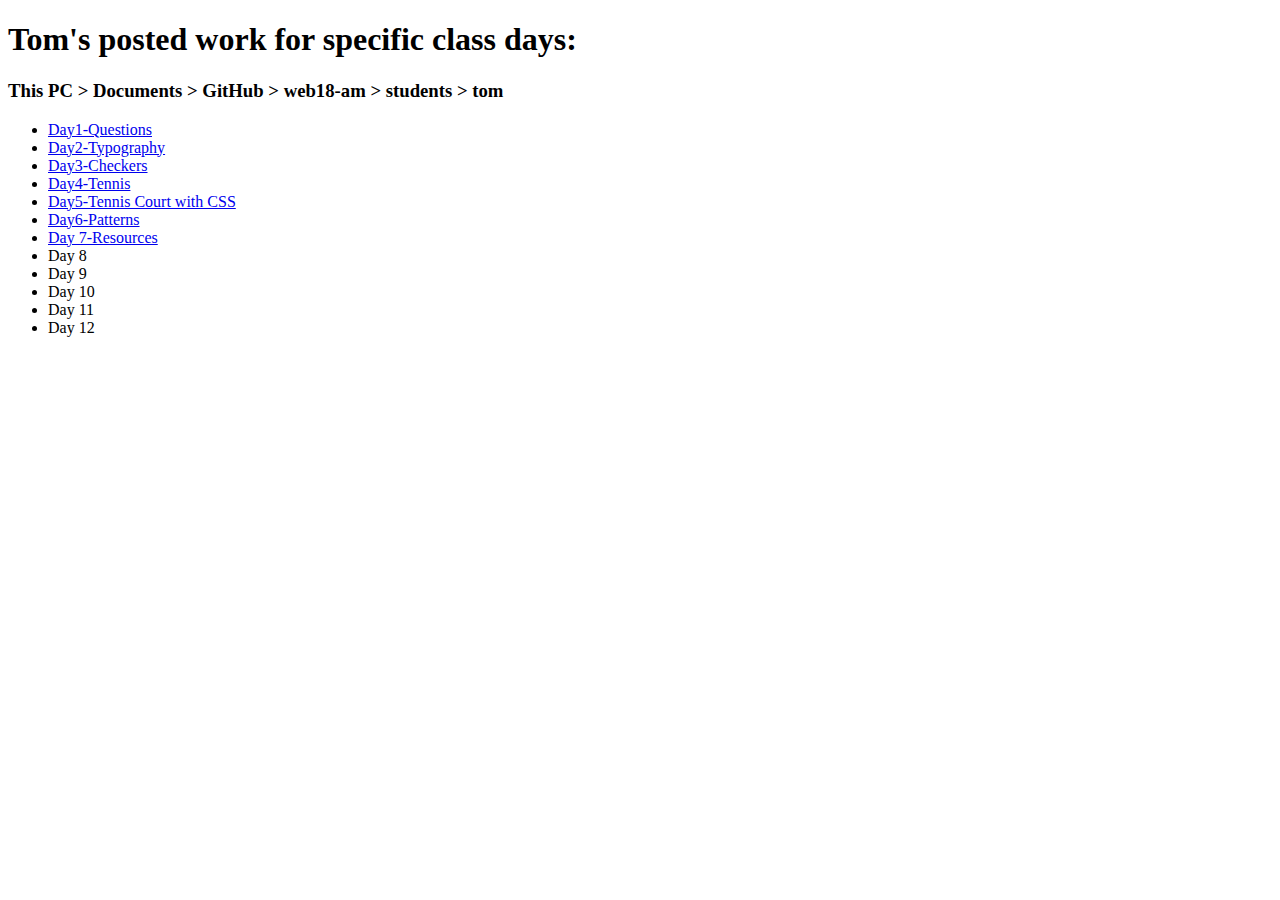
<file: index.html>
<!DOCTYPE HTML>
<html>
	<head>
		<title>Progress to Date: Tom</title>
		<style>		
		</style>
	</head>
	<body>
<h1>Tom's posted work for specific class days:</h1>
<h3>This PC > Documents > GitHub > web18-am > students > tom</h3>
<ul>
<li><a href="Day1-Questions/index.html">Day1-Questions</a></li>
<li><a href="Day2-Typography/index.html">Day2-Typography</a></li>
<li><a href="Day3-Checkers/index.html">Day3-Checkers</a></li>
<li><a href="Day4-Tennis/index.html">Day4-Tennis</a></li>
<li><a href="Day5-Tennis Court with CSS/index.html">Day5-Tennis Court with CSS</a></li>
<li><a href="Day6-Patterns/index.html">Day6-Patterns</a></li>
<li><a href="Day7-Resources/index.html">Day 7-Resources</a></li>
<li>Day 8</li>
<li>Day 9</li>
<li>Day 10</li>
<li>Day 11</li>
<li>Day 12</li>
</ul>
	</body>
</html>
</file>
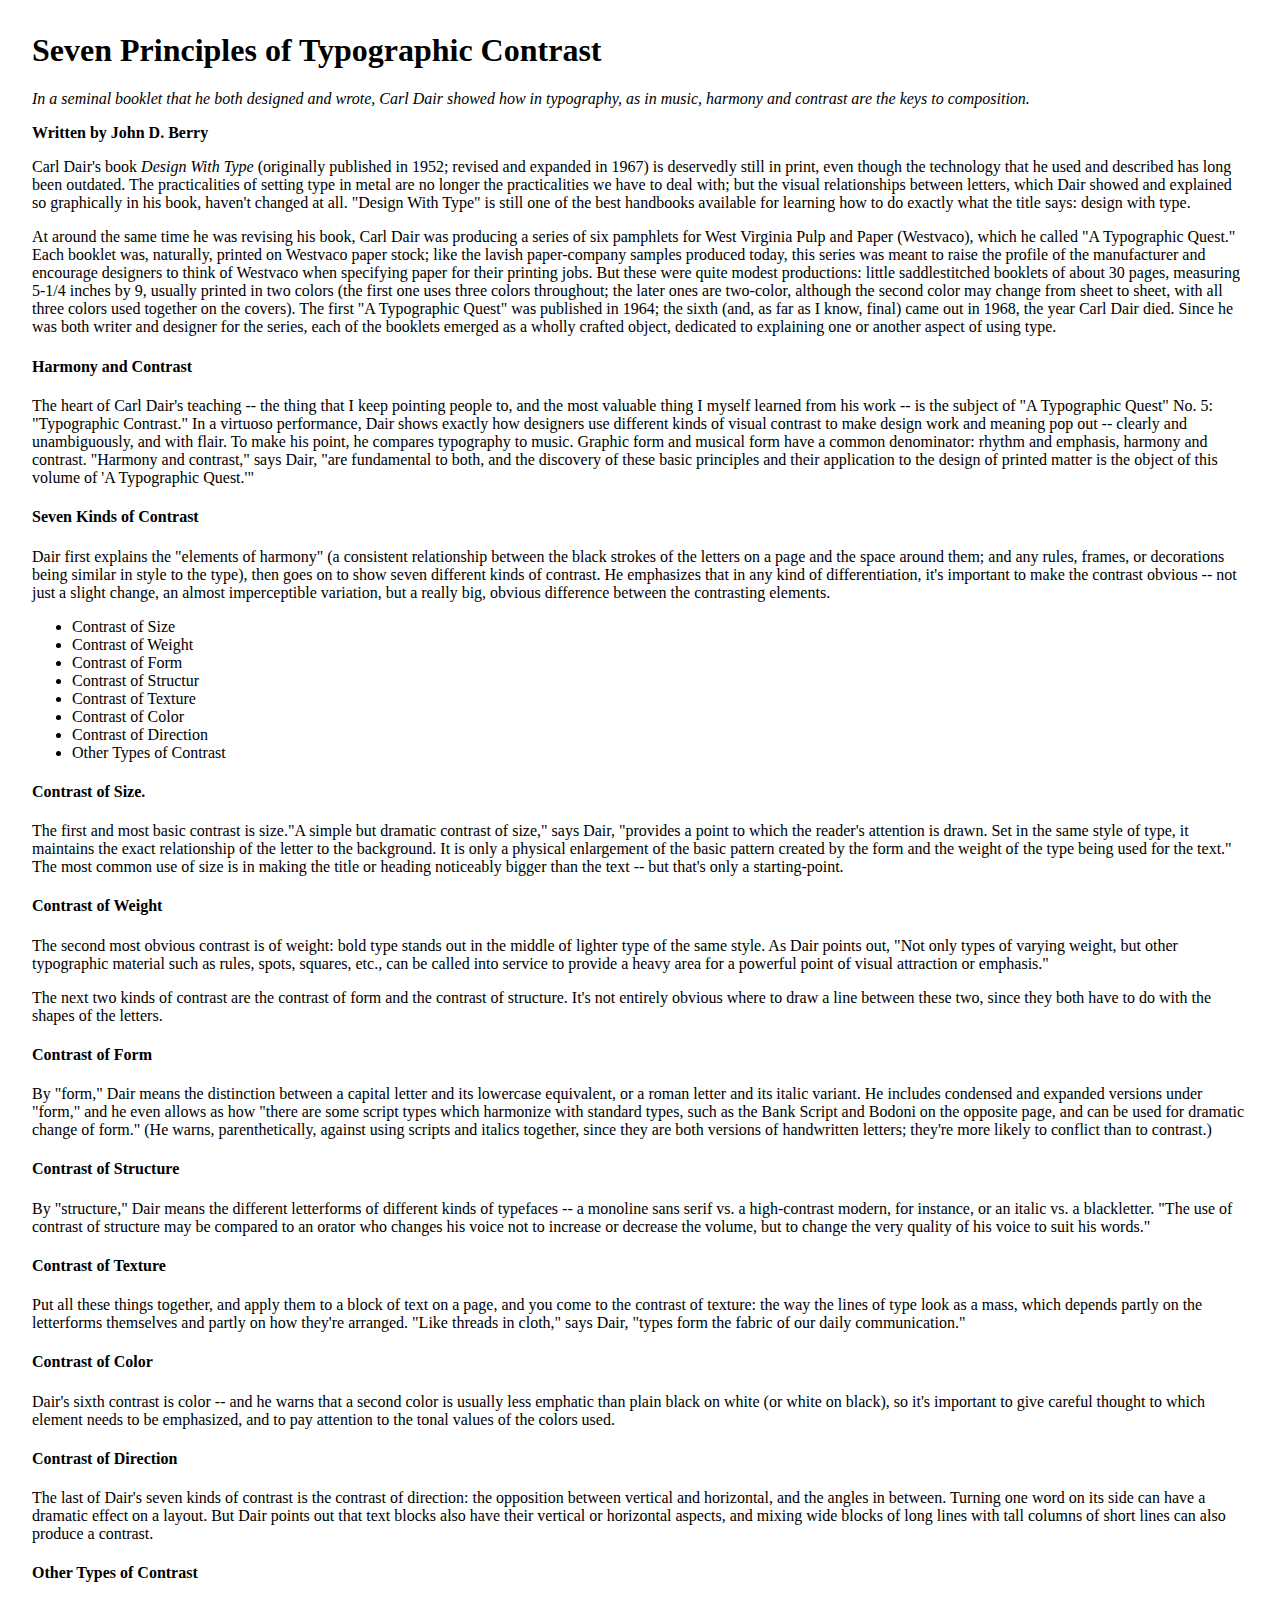
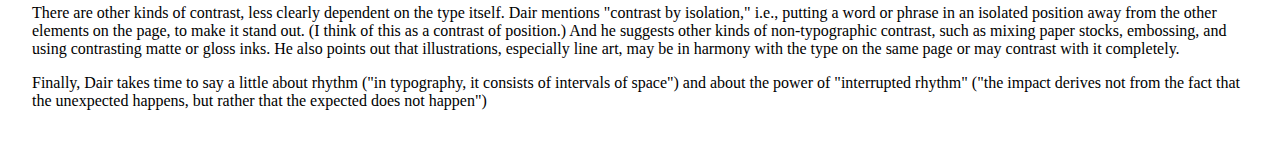
<file: Day2-Typography/index.html>
<!DOCTYPE HTML>
<HTML>
	<head>
		<title>Typographic Contrast - John D. Barry</title>
		<style>
				
				body 
						{bgcolor:"veronica"}
						{margin: 50 px 25px;
						margin-color:#6c819c;
						padding: 20px;}
						{border-color: gray}
				body 	{margin: 2em}
						{padding: 1em 2em;}
						border-color="#cccccc"
						{bgcolor=#6c819c;} 

				p 
				{font-family: Garamond}	
		</style>

 
	</head>
	<body>
<h1>Seven Principles of Typographic Contrast</h1>


<p><i>In a seminal booklet that he both designed and wrote, Carl Dair showed how in typography, as in music, harmony and contrast are the keys to composition.</i></p>
<p><b>Written by John D. Berry</b></p>
<p>Carl Dair's book <i>Design With Type</i> (originally published in 1952; revised and expanded in 1967) is deservedly still in print, even though the technology that he used and described has long been outdated. The practicalities of setting type in metal are no longer the practicalities we have to deal with; but the visual relationships between letters, which Dair showed and explained so graphically in his book, haven't changed at all. "Design With Type" is still one of the best handbooks available for learning how to do exactly what the title says: design with type.</p>

<p>At around the same time he was revising his book, Carl Dair was producing a series of six pamphlets for West Virginia Pulp and Paper (Westvaco), which he called "A Typographic Quest." Each booklet was, naturally, printed on Westvaco paper stock; like the lavish paper-company samples produced today, this series was meant to raise the profile of the manufacturer and encourage designers to think of Westvaco when specifying paper for their printing jobs. But these were quite modest productions: little saddlestitched booklets of about 30 pages, measuring 5-1/4 inches by 9, usually printed in two colors (the first one uses three colors throughout; the later ones are two-color, although the second color may change from sheet to sheet, with all three colors used together on the covers). The first "A Typographic Quest" was published in 1964; the sixth (and, as far as I know, final) came out in 1968, the year Carl Dair died. Since he was both writer and designer for the series, each of the booklets emerged as a wholly crafted object, dedicated to explaining one or another aspect of using type.</p>

<h4>Harmony and Contrast</h4>

The heart of Carl Dair's teaching -- the thing that I keep pointing people to, and the most valuable thing I myself learned from his work -- is the subject of "A Typographic Quest" No. 5: "Typographic Contrast." In a virtuoso performance, Dair shows exactly how designers use different kinds of visual contrast to make design work and meaning pop out -- clearly and unambiguously, and with flair. To make his point, he compares typography to music.

Graphic form and musical form have a common denominator: rhythm and emphasis, harmony and contrast. "Harmony and contrast," says Dair, "are fundamental to both, and the discovery of these basic principles and their application to the design of printed matter is the object of this volume of 'A Typographic Quest.'"

<h4>Seven Kinds of Contrast</h4>

Dair first explains the "elements of harmony" (a consistent relationship between the black strokes of the letters on a page and the space around them; and any rules, frames, or decorations being similar in style to the type), then goes on to show seven different kinds of contrast. He emphasizes that in any kind of differentiation, it's important to make the contrast obvious -- not just a slight change, an almost imperceptible variation, but a really big, obvious difference between the contrasting elements.

<ul>
<li>Contrast of Size</li>
<li>Contrast of Weight</li>
<li>Contrast of Form</li>
<li>Contrast of Structur</li>
<li>Contrast of Texture</li>
<li>Contrast of Color</li>
<li>Contrast of Direction</li>
<li>Other Types of Contrast</li>
</ul>

<h4>Contrast of Size.</h4>
<p> The first and most basic contrast is size."A simple but dramatic contrast of size," says Dair, "provides a point to which the reader's attention is drawn. Set in the same style of type, it maintains the exact relationship of the letter to the background. It is only a physical enlargement of the basic pattern created by the form and the weight of the type being used for the text." The most common use of size is in making the title or heading noticeably bigger than the text -- but that's only a starting-point.</p>

<h4>Contrast of Weight</h4>

<p>The second most obvious contrast is of weight: bold type stands out in the middle of lighter type of the same style. As Dair points out, "Not only types of varying weight, but other typographic material such as rules, spots, squares, etc., can be called into service to provide a heavy area for a powerful point of visual attraction or emphasis."</p>

<p>The next two kinds of contrast are the contrast of form and the contrast of structure. It's not entirely obvious where to draw a line between these two, since they both have to do with the shapes of the letters.</p>

<h4>Contrast of Form</h4>

<p>By "form," Dair means the distinction between a capital letter and its lowercase equivalent, or a roman letter and its italic variant. He includes condensed and expanded versions under "form," and he even allows as how "there are some script types which harmonize with standard types, such as the Bank Script and Bodoni on the opposite page, and can be used for dramatic change of form." (He warns, parenthetically, against using scripts and italics together, since they are both versions of handwritten letters; they're more likely to conflict than to contrast.)</p>

<h4>Contrast of Structure</h4>

<p>By "structure," Dair means the different letterforms of different kinds of typefaces -- a monoline sans serif vs. a high-contrast modern, for instance, or an italic vs. a blackletter. "The use of contrast of structure may be compared to an orator who changes his voice not to increase or decrease the volume, but to change the very quality of his voice to suit his words."</p>

<h4>Contrast of Texture</h4>

<p>Put all these things together, and apply them to a block of text on a page, and you come to the contrast of texture: the way the lines of type look as a mass, which depends partly on the letterforms themselves and partly on how they're arranged. "Like threads in cloth," says Dair, "types form the fabric of our daily communication."</p>

<h4>Contrast of Color</h4>

<p>Dair's sixth contrast is color -- and he warns that a second color is usually less emphatic than plain black on white (or white on black), so it's important to give careful thought to which element needs to be emphasized, and to pay attention to the tonal values of the colors used.</p>

<h4>Contrast of Direction</h4>

<p>The last of Dair's seven kinds of contrast is the contrast of direction: the opposition between vertical and horizontal, and the angles in between. Turning one word on its side can have a dramatic effect on a layout. But Dair points out that text blocks also have their vertical or horizontal aspects, and mixing wide blocks of long lines with tall columns of short lines can also produce a contrast.</p>

<h4>Other Types of Contrast</h4>

<p>There are other kinds of contrast, less clearly dependent on the type itself. Dair mentions "contrast by isolation," i.e., putting a word or phrase in an isolated position away from the other elements on the page, to make it stand out. (I think of this as a contrast of position.) And he suggests other kinds of non-typographic contrast, such as mixing paper stocks, embossing, and using contrasting matte or gloss inks. He also points out that illustrations, especially line art, may be in harmony with the type on the same page or may contrast with it completely.

<p>Finally, Dair takes time to say a little about rhythm ("in typography, it consists of intervals of space") and about the power of "interrupted rhythm" ("the impact derives not from the fact that the unexpected happens, but rather that the expected does not happen")</p>

	</body>
</HTML>
</file>
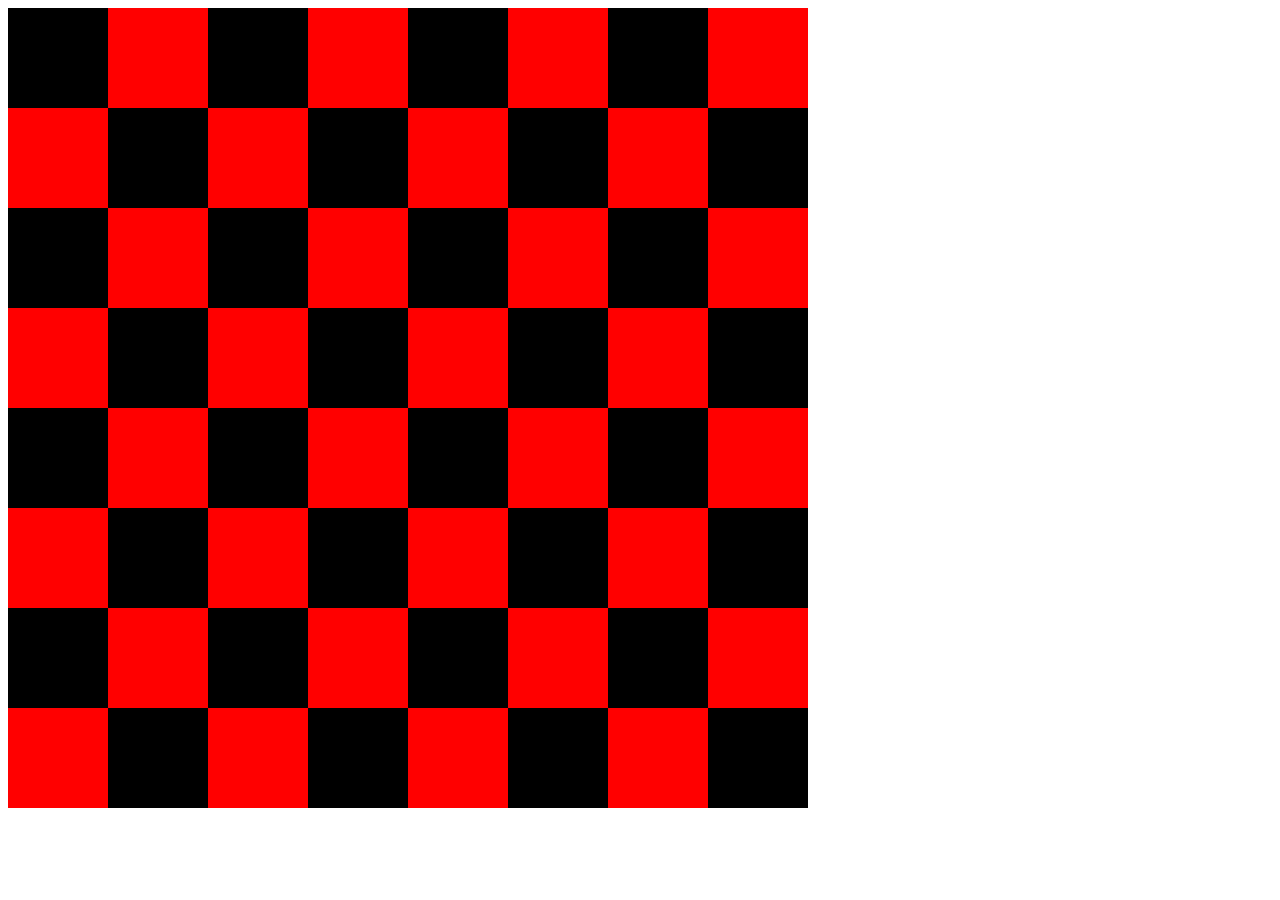
<file: Day3-Checkers/index.html>
<!DOCTYPE HTML>
<HTML>


	<head>
		<title>Day Three Exercise</title>
		<style type="text/css">
			div {
				display: block; /*block/inline/none (default is block)*/ 
				float: left; /*left or right = 'justify'*/
				width: 100px;
				height: 100px;
				background color: #336699;
				margin: 0;
				padding: 0;
				}

				.red 	{background-color: red;
						width: 100px;
						height: 100px;
						}
				.black 	{background-color: black;
						width: 100px;
						height: 100px;
						}
				.container {width: 800px;}
				
		</style>

	</head>
	<body>
		<div>
			<div class="container">
				<div class="black"></div>
				<div class="red"></div>
				<div class="black"></div>
				<div class="red"></div>				
				<div class="black"></div>
				<div class="red"></div>				
				<div class="black"></div>
				<div class="red"></div>				
				<div class="red"></div>				
				<div class="black"></div>
				<div class="red"></div>
				<div class="black"></div>
				<div class="red"></div>				
				<div class="black"></div>
				<div class="red"></div>				
				<div class="black"></div>
				<div class="black"></div>
				<div class="red"></div>
				<div class="black"></div>
				<div class="red"></div>				
				<div class="black"></div>
				<div class="red"></div>				
				<div class="black"></div>
				<div class="red"></div>				
				<div class="red"></div>				
				<div class="black"></div>
				<div class="red"></div>
				<div class="black"></div>
				<div class="red"></div>				
				<div class="black"></div>
				<div class="red"></div>				
				<div class="black"></div>		
				<div class="black"></div>
				<div class="red"></div>
				<div class="black"></div>
				<div class="red"></div>				
				<div class="black"></div>
				<div class="red"></div>				
				<div class="black"></div>
				<div class="red"></div>				
				<div class="red"></div>				
				<div class="black"></div>
				<div class="red"></div>
				<div class="black"></div>
				<div class="red"></div>				
				<div class="black"></div>
				<div class="red"></div>				
				<div class="black"></div>
				<div class="black"></div>
				<div class="red"></div>
				<div class="black"></div>
				<div class="red"></div>				
				<div class="black"></div>
				<div class="red"></div>				
				<div class="black"></div>
				<div class="red"></div>				
				<div class="red"></div>				
				<div class="black"></div>
				<div class="red"></div>
				<div class="black"></div>
				<div class="red"></div>				
				<div class="black"></div>
				<div class="red"></div>				
				<div class="black"></div>	
			</div>
		</div>



	</bo
</file>
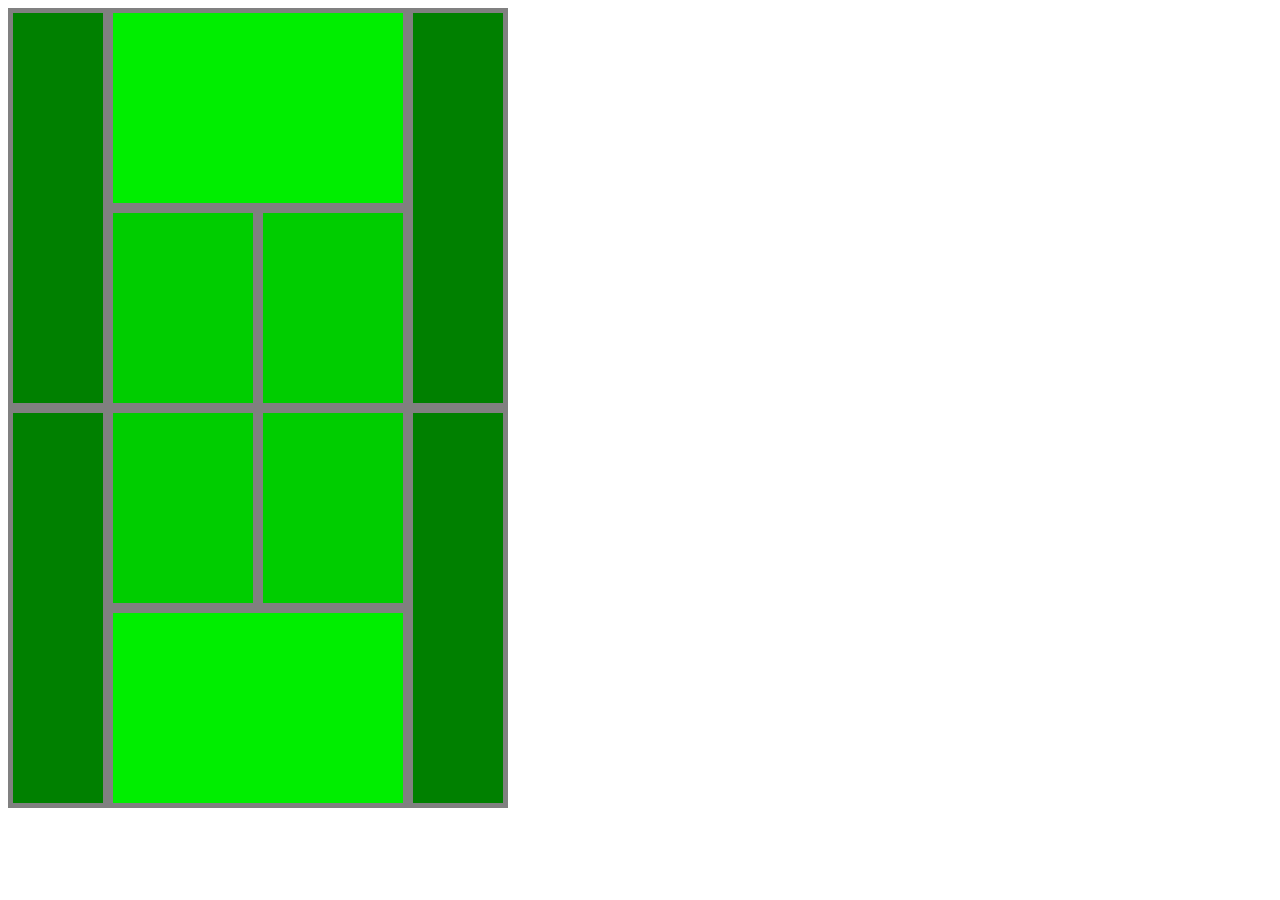
<file: Day4-Tennis/index.html>
<!DOCTYPE HTML>
<html>
	<head>
		<title>Tennis Court 2</title>
		<style>
			*{box-sizing: border-box;}
			div {float: left;}
			.side, .top, .square 
				{border: 5px solid gray;}

			.side 
				{width: 100px;
				height: 400px;
				background-color: green;}

			.top 
				{width: 300px;
				height: 200px;
				background-color: #00ee00;}

			.square 
				{width: 150px; 
				height: 200px;
				background-color: #00cd00}

			.fieldcontainer {width: 500px}

			.middlecontainer {width: 300px;}
		</style> 
	</head>
	<body>
			<div class="fieldcontainer">
				<div class="side"></div>
				<div class="middlecontainer">
					<div class="top"></div>
					<div class="square"></div>
					<div class="square"></div>
				</div>
				<div class="side"></div><!--Rolls over to lower block due to fieldcontainer' width-->
				<div class="side"></div>
				<div class="middlecontainer">
					<div class= "square"></div>
					<div class="square"></div>
					<div class="top"></div>
				</div>
				<div class="side"></div>
			</div>
	</body>
</html>
</file>
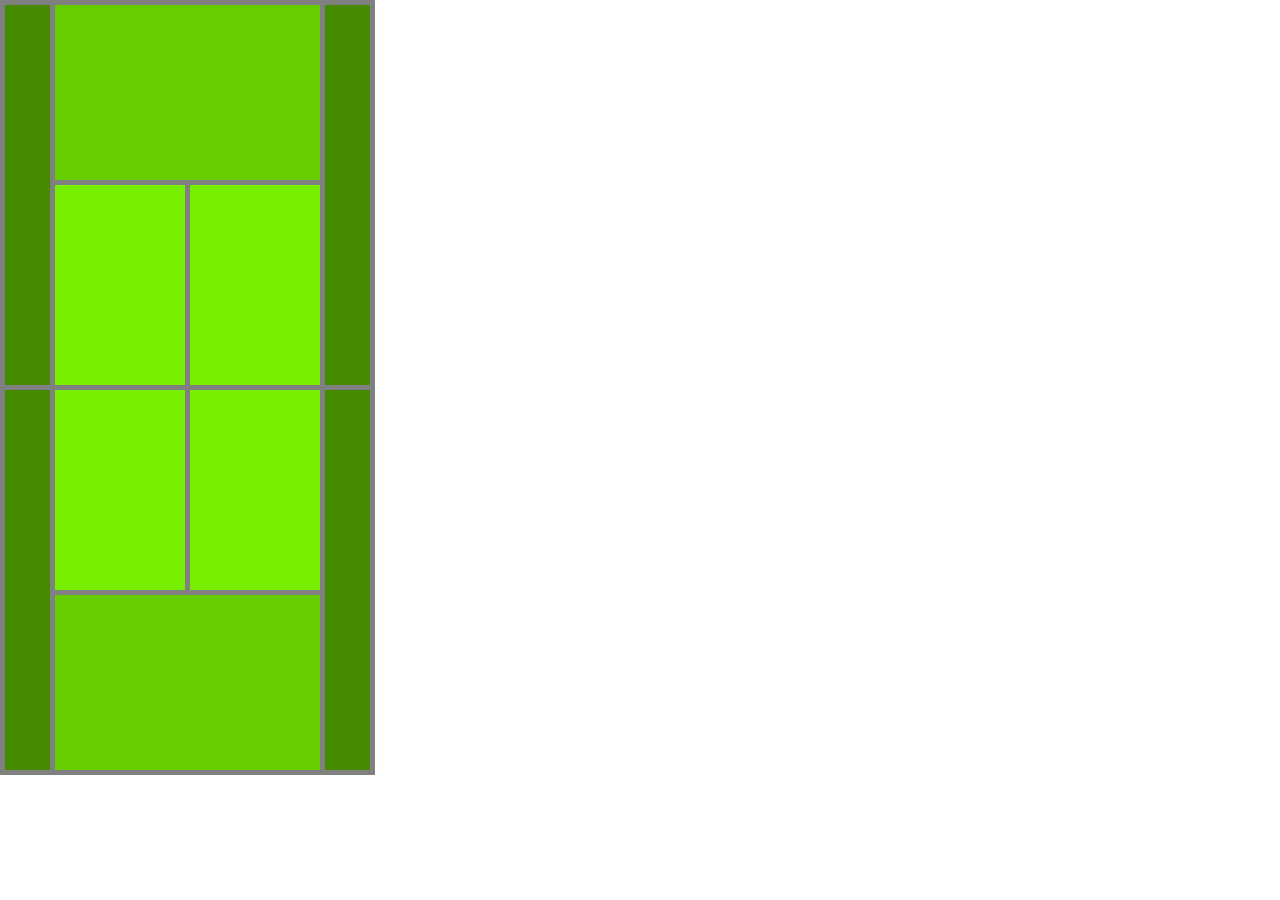
<file: Day5-Tennis Court with CSS/index.html>
<!DOCTYPE html>
<HTML>
	<head>
		<title>Tennis Court with CSS</title>
		<link rel="stylesheet" type="text/css" href="style.css">
	</head>

	<body class="d5body">
		<div class="double1"></div>
		<div class="single1"></div>
		<div class="serve1"></div>
		<div class="serve2"></div>
		<div class="double2"></div>
		<div class="double3"></div>
		<div class="serve3"></div>
		<div class="serve4"></div>
		<div class="single2"></div>
		<div class="double4"></div>
				
	</body>
</HTML>
</file>
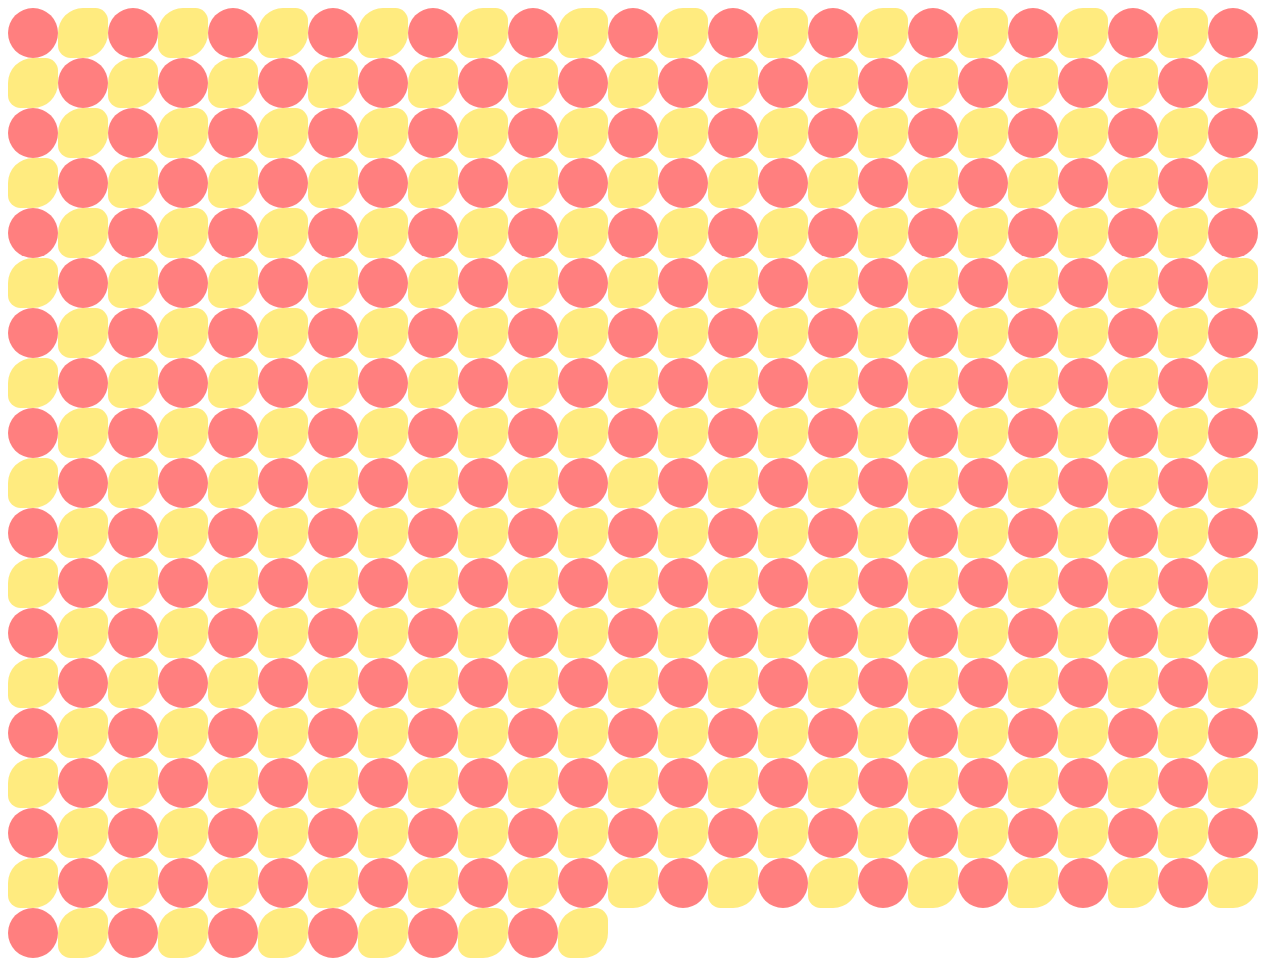
<file: Day6-Patterns/index.html>
<!DOCTYPE html>
<html>
<head>
<title>Tiles One</title>
</head>
<style>
	*{box-sizing: border-box;}
	div {float: left;}

	.red {
		border-radius: 50%;
		width: 50px;
		height: 50px;
		opacity: .5;
		background-color: red;
		color: red;
		}
	.green {
		border-radius: 50% 25%;
		width: 50px;
		height: 50px;
 		opacity: .5;
		background-color: gold;
		color: gold;
		}

</style>
<body>
		<div class="red"></div>
		<div class="green"></div>
		<div class="red"></div>
		<div class="green"></div><div class="red"></div>
		<div class="green"></div><div class="red"></div>
		<div class="green"></div><div class="red"></div>
		<div class="green"></div><div class="red"></div>
		<div class="green"></div><div class="red"></div>
		<div class="green"></div><div class="red"></div>
		<div class="green"></div><div class="red"></div>
		<div class="green"></div><div class="red"></div>
		<div class="green"></div><div class="red"></div>
		<div class="green"></div><div class="red"></div>
		<div class="green"></div><div class="red"></div>
		<div class="green"></div><div class="red"></div>
		<div class="green"></div><div class="red"></div>
		<div class="green"></div><div class="red"></div>
		<div class="green"></div><div class="red"></div>
		<div class="green"></div><div class="red"></div>
		<div class="green"></div><div class="red"></div>
		<div class="green"></div><div class="red"></div>
		<div class="green"></div><div class="red"></div>
		<div class="green"></div><div class="red"></div>
		<div class="green"></div><div class="red"></div>
		<div class="green"></div><div class="red"></div>
		<div class="green"></div><div class="red"></div>
		<div class="green"></div><div class="red"></div>
		<div class="green"></div><div class="red"></div>
		<div class="green"></div><div class="red"></div>
		<div class="green"></div><div class="red"></div>
		<div class="green"></div><div class="red"></div>
		<div class="green"></div><div class="red"></div>
		<div class="green"></div><div class="red"></div>
		<div class="green"></div><div class="red"></div>
		<div class="green"></div><div class="red"></div>
		<div class="green"></div><div class="red"></div>
		<div class="green"></div><div class="red"></div>
		<div class="green"></div><div class="red"></div>
		<div class="green"></div><div class="red"></div>
		<div class="green"></div><div class="red"></div>
		<div class="green"></div><div class="red"></div>
		<div class="green"></div><div class="red"></div>
		<div class="green"></div><div class="red"></div>
		<div class="green"></div><div class="red"></div>
		<div class="green"></div><div class="red"></div>
		<div class="green"></div><div class="red"></div>
		<div class="green"></div><div class="red"></div>
		<div class="green"></div><div class="red"></div>
		<div class="green"></div><div class="red"></div>
		<div class="green"></div><div class="red"></div>
		<div class="green"></div><div class="red"></div>
		<div class="green"></div><div class="red"></div>
		<div class="green"></div><div class="red"></div>
		<div class="green"></div><div class="red"></div>
		<div class="green"></div><div class="red"></div>
		<div class="green"></div><div class="red"></div>
		<div class="green"></div><div class="red"></div>
		<div class="green"></div><div class="red"></div>
		<div class="green"></div><div class="red"></div>
		<div class="green"></div><div class="red"></div>
		<div class="green"></div><div class="red"></div>
		<div class="green"></div><div class="red"></div>
		<div class="green"></div><div class="red"></div>
		<div class="green"></div><div class="red"></div>
		<div class="green"></div><div class="red"></div>
		<div class="green"></div><div class="red"></div>
		<div class="green"></div><div class="red"></div>
		<div class="green"></div><div class="red"></div>
		<div class="green"></div><div class="red"></div>
		<div class="green"></div><div class="red"></div>
		<div class="green"></div><div class="red"></div>
		<div class="green"></div><div class="red"></div>
		<div class="green"></div><div class="red"></div>
		<div class="green"></div><div class="red"></div>
		<div class="green"></div><div class="red"></div>
		<div class="green"></div><div class="red"></div>
		<div class="green"></div><div class="red"></div>
		<div class="green"></div><div class="red"></div>
		<div class="green"></div><div class="red"></div>
		<div class="green"></div><div class="red"></div>
		<div class="green"></div><div class="red"></div>
		<div class="green"></div><div class="red"></div>
		<div class="green"></div><div class="red"></div>
		<div class="green"></div><div class="red"></div>
		<div class="green"></div><div class="red"></div>
		<div class="green"></div><div class="red"></div>
		<div class="green"></div><div class="red"></div>
		<div class="green"></div><div class="red"></div>
		<div class="green"></div><div class="red"></div>
		<div class="green"></div><div class="red"></div>
		<div class="green"></div><div class="red"></div>
		<div class="green"></div><div class="red"></div>
		<div class="green"></div><div class="red"></div>
		<div class="green"></div><div class="red"></div>
		<div class="green"></div><div class="red"></div>
		<div class="green"></div><div class="red"></div>
		<div class="green"></div><div class="red"></div>
		<div class="green"></div><div class="red"></div>
		<div class="green"></div><div class="red"></div>
		<div class="green"></div><div class="red"></div>
		<div class="green"></div><div class="red"></div>
		<div class="green"></div><div class="red"></div>
		<div class="green"></div><div class="red"></div>
		<div class="green"></div><div class="red"></div>
		<div class="green"></div><div class="red"></div>
		<div class="green"></div><div class="red"></div>
		<div class="green"></div><div class="red"></div>
		<div class="green"></div><div class="red"></div>
		<div class="green"></div><div class="red"></div>
		<div class="green"></div><div class="red"></div>
		<div class="green"></div><div class="red"></div>
		<div class="green"></div><div class="red"></div>
		<div class="green"></div><div class="red"></div>
		<div class="green"></div><div class="red"></div>
		<div class="green"></div><div class="red"></div>
		<div class="green"></div><div class="red"></div>
		<div class="green"></div><div class="red"></div>
		<div class="green"></div><div class="red"></div>
		<div class="green"></div><div class="red"></div>
		<div class="green"></div><div class="red"></div>
		<div class="green"></div><div class="red"></div>
		<div class="green"></div><div class="red"></div>
		<div class="green"></div><div class="red"></div>
		<div class="green"></div><div class="red"></div>
		<div class="green"></div><div class="red"></div>
		<div class="green"></div><div class="red"></div>
		<div class="green"></div><div class="red"></div>
		<div class="green"></div><div class="red"></div>
		<div class="green"></div><div class="red"></div>
		<div class="green"></div><div class="red"></div>
		<div class="green"></div><div class="red"></div>
		<div class="green"></div><div class="red"></div>
		<div class="green"></div><div class="red"></div>
		<div class="green"></div><div class="red"></div>
		<div class="green"></div><div class="red"></div>
		<div class="green"></div><div class="red"></div>
		<div class="green"></div><div class="red"></div>
		<div class="green"></div><div class="red"></div>
		<div class="green"></div><div class="red"></div>
		<div class="green"></div><div class="red"></div>
		<div class="green"></div><div class="red"></div>
		<div class="green"></div><div class="red"></div>
		<div class="green"></div><div class="red"></div>
		<div class="green"></div><div class="red"></div>
		<div class="green"></div><div class="red"></div>
		<div class="green"></div><div class="red"></div>
		<div class="green"></div><div class="red"></div>
		<div class="green"></div><div class="red"></div>
		<div class="green"></div><div class="red"></div>
		<div class="green"></div><div class="red"></div>
		<div class="green"></div><div class="red"></div>
		<div class="green"></div><div class="red"></div>
		<div class="green"></div><div class="red"></div>
		<div class="green"></div><div class="red"></div>
		<div class="green"></div><div class="red"></div>
		<div class="green"></div><div class="red"></div>
		<div class="green"></div><div class="red"></div>
		<div class="green"></div><div class="red"></div>
		<div class="green"></div><div class="red"></div>
		<div class="green"></div><div class="red"></div>
		<div class="green"></div><div class="red"></div>
		<div class="green"></div><div class="red"></div>
		<div class="green"></div><div class="red"></div>
		<div class="green"></div><div class="red"></div>
		<div class="green"></div><div class="red"></div>
		<div class="green"></div><div class="red"></div>
		<div class="green"></div><div class="red"></div>
		<div class="green"></div><div class="red"></div>
		<div class="green"></div><div class="red"></div>
		<div class="green"></div><div class="red"></div>
		<div class="green"></div><div class="red"></div>
		<div class="green"></div><div class="red"></div>
		<div class="green"></div><div class="red"></div>
		<div class="green"></div><div class="red"></div>
		<div class="green"></div><div class="red"></div>
		<div class="green"></div><div class="red"></div>
		<div class="green"></div><div class="red"></div>
		<div class="green"></div><div class="red"></div>
		<div class="green"></div><div class="red"></div>
		<div class="green"></div><div class="red"></div>
		<div class="green"></div><div class="red"></div>
		<div class="green"></div><div class="red"></div>
		<div class="green"></div><div class="red"></div>
		<div class="green"></div><div class="red"></div>
		<div class="green"></div><div class="red"></div>
		<div class="green"></div><div class="red"></div>
		<div class="green"></div><div class="red"></div>
		<div class="green"></div><div class="red"></div>
		<div class="green"></div><div class="red"></div>
		<div class="green"></div><div class="red"></div>
		<div class="green"></div><div class="red"></div>
		<div class="green"></div><div class="red"></div>
		<div class="green"></div><div class="red"></div>
		<div class="green"></div><div class="red"></div>
		<div class="green"></div><div class="red"></div>
		<div class="green"></div><div class="red"></div>
		<div class="green"></div><div class="red"></div>
		<div class="green"></div><div class="red"></div>
		<div class="green"></div><div class="red"></div>
		<div class="green"></div><div class="red"></div>
		<div class="green"></div><div class="red"></div>
		<div class="green"></div><div class="red"></div>
		<div class="green"></div><div class="red"></div>
		<div class="green"></div><div class="red"></div>
		<div class="green"></div><div class="red"></div>
		<div class="green"></div><div class="red"></div>
		<div class="green"></div><div class="red"></div>
		<div class="green"></div><div class="red"></div>
		<div class="green"></div><div class="red"></div>
		<div class="green"></div><div class="red"></div>
		<div class="green"></div><div class="red"></div>
		<div class="green"></div><div class="red"></div>
		<div class="green"></div><div class="red"></div>
		<div class="green"></div><div class="red"></div>
		<div class="green"></div><div class="red"></div>
		<div class="green"></div><div class="red"></div>
		<div class="green"></div><div class="red"></div>
		<div class="green"></div><div class="red"></div>
		<div class="green"></div><div class="red"></div>
		<div class="green"></div><div class="red"></div>
		<div class="green"></div><div class="red"></div>
		<div class="green"></div><div class="red"></div>
		<div class="green"></div><div class="red"></div>
		<div class="green"></div><div class="red"></div>
		<div class="green"></div><div class="red"></div>
		<div class="green"></div><div class="red"></div>
		<div class="green"></div><div class="red"></div>
		<div class="green"></div><div class="red"></div>
		<div class="green"></div><div class="red"></div>
		<div class="green"></div><div class="red"></div>
		<div class="green"></div><div class="red"></div>
		<div class="green"></div><div class="red"></div>
		<div class="green"></div>
</body>
</html>
</file>
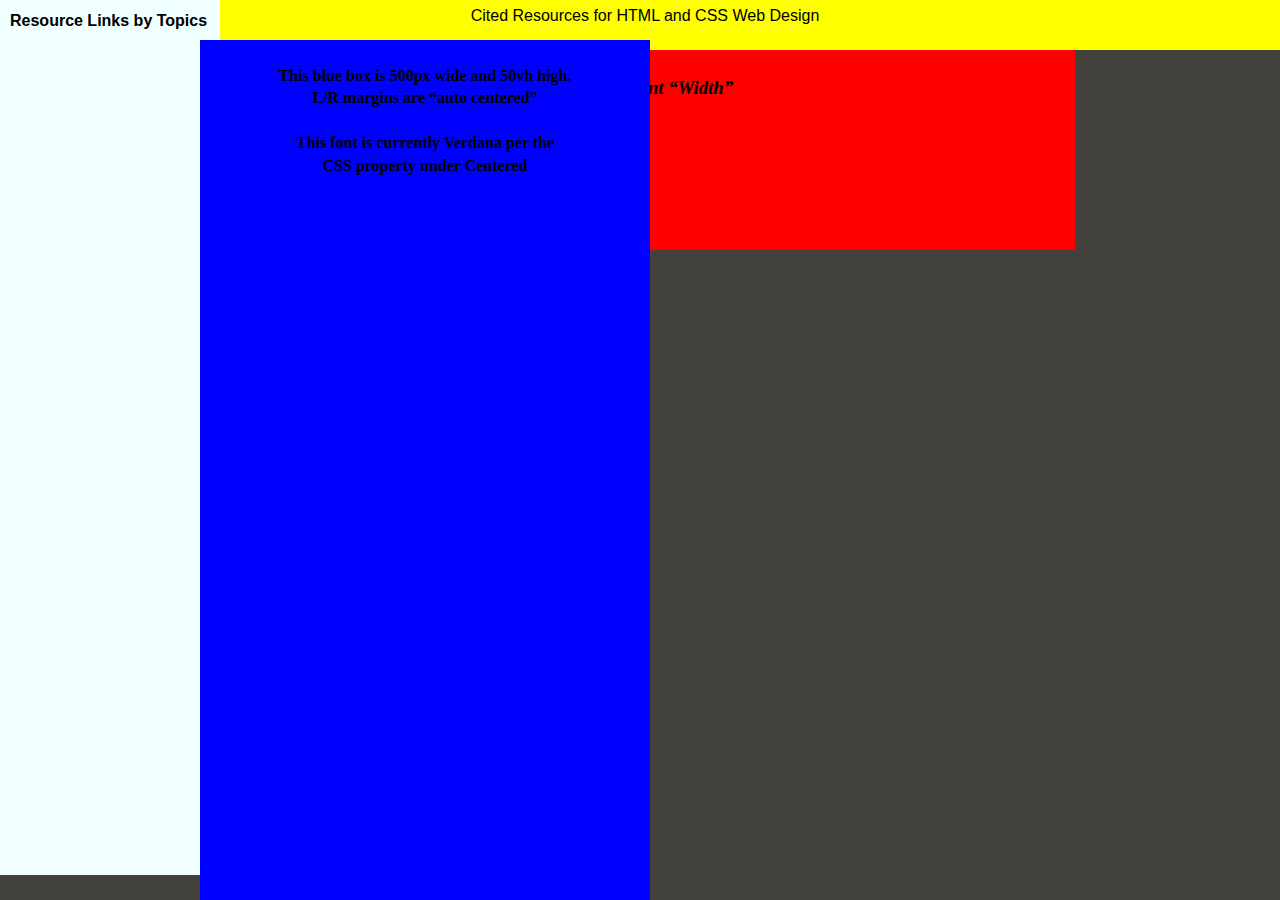
<file: singleservedemo.html>
<!DOCTYPE html>
<html>
	<head>
		<title>Cited Resources for HTML and CSS Web Design</title>
		<link 	rel="stylesheet"
				type="text/css" 
				href="css/ResourcesCSS.css">
	</head>
<body>
<div class="banner">Cited Resources for HTML and CSS Web Design</div>

<div class="left"><STRONG>Resource Links by Topics</STRONG></div>
<div class="centered"><strong>This blue box is 500px wide and 50vh high.<br>L/R margins are <q>auto centered</q><br><br>This font is currently Verdana per the<br>CSS property under Centered</strong>
</div>
<div class="bottom"><i><h3>Ninty Percent <q><b>Width</b></q></h3></i></div>
</body>
</html>
</file>
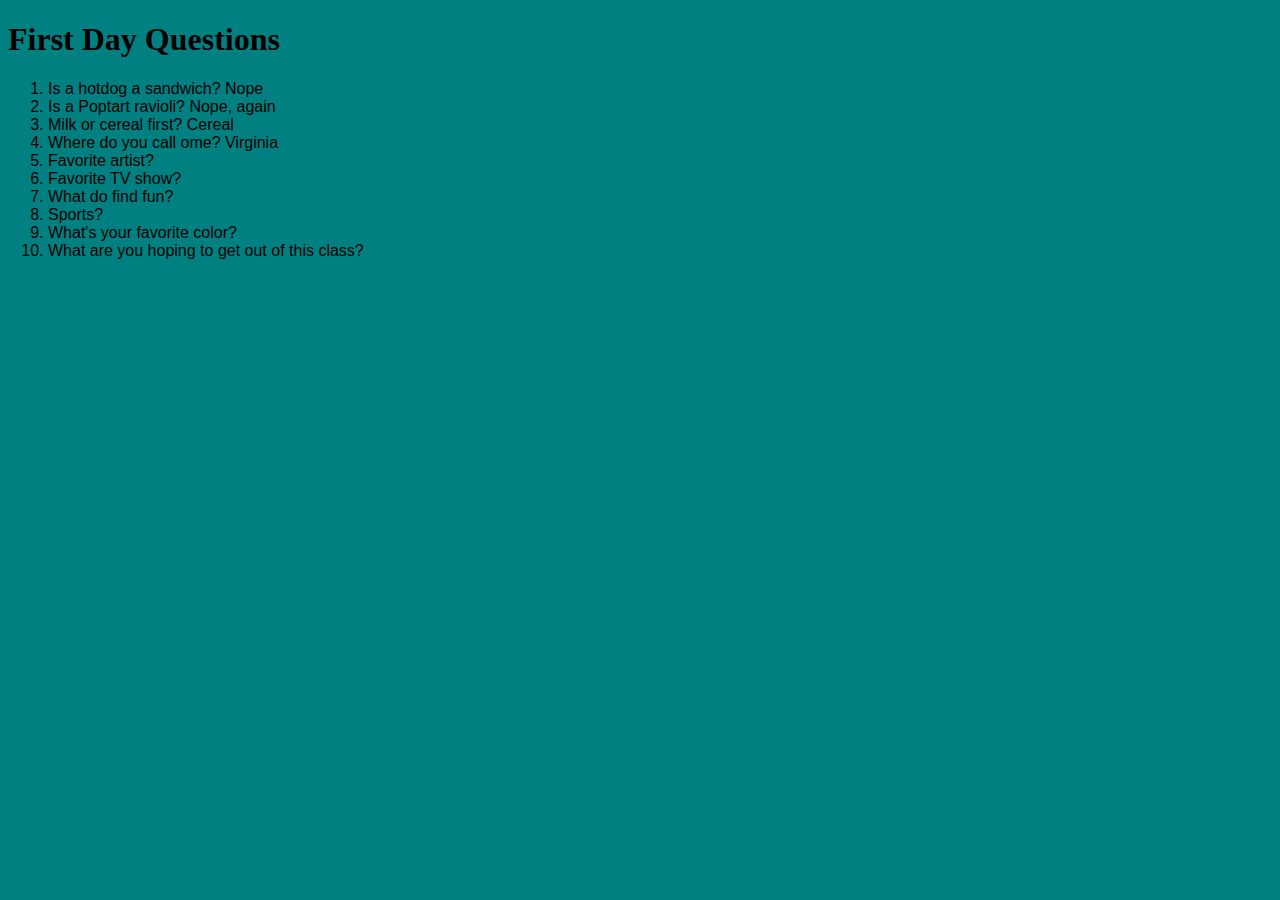
<file: css/Day1-Questions.html>
<!DOCTYPE html>
<html>
	<head>
		<title>My Website</title>
		<style>
			body {
				background-color: teal;
			}
			li {
				font-family: Verdana, Arial, Helvetica, san-serif;
			}
		</style>
	</head>
	<body>
		<!-- this is a heading -->
		<h1>First Day Questions</h1>
		<!-- this is an ordered list -->
		<ol>
			<li>Is a hotdog a sandwich? Nope</li>
			<li>Is a Poptart ravioli? Nope, again</li>
			<li>Milk or cereal first? Cereal</li>
			<li>Where do you call ome? Virginia</li>
			<li>Favorite artist?</li>
			<li>Favorite TV show?</li>
			<li>What do find fun?</li>
			<li>Sports?</li>
			<li>What's your favorite color?</li>
			<li>What are you hoping to get out of this class?</li>
		</ol>
	</body>
</html>
</file>
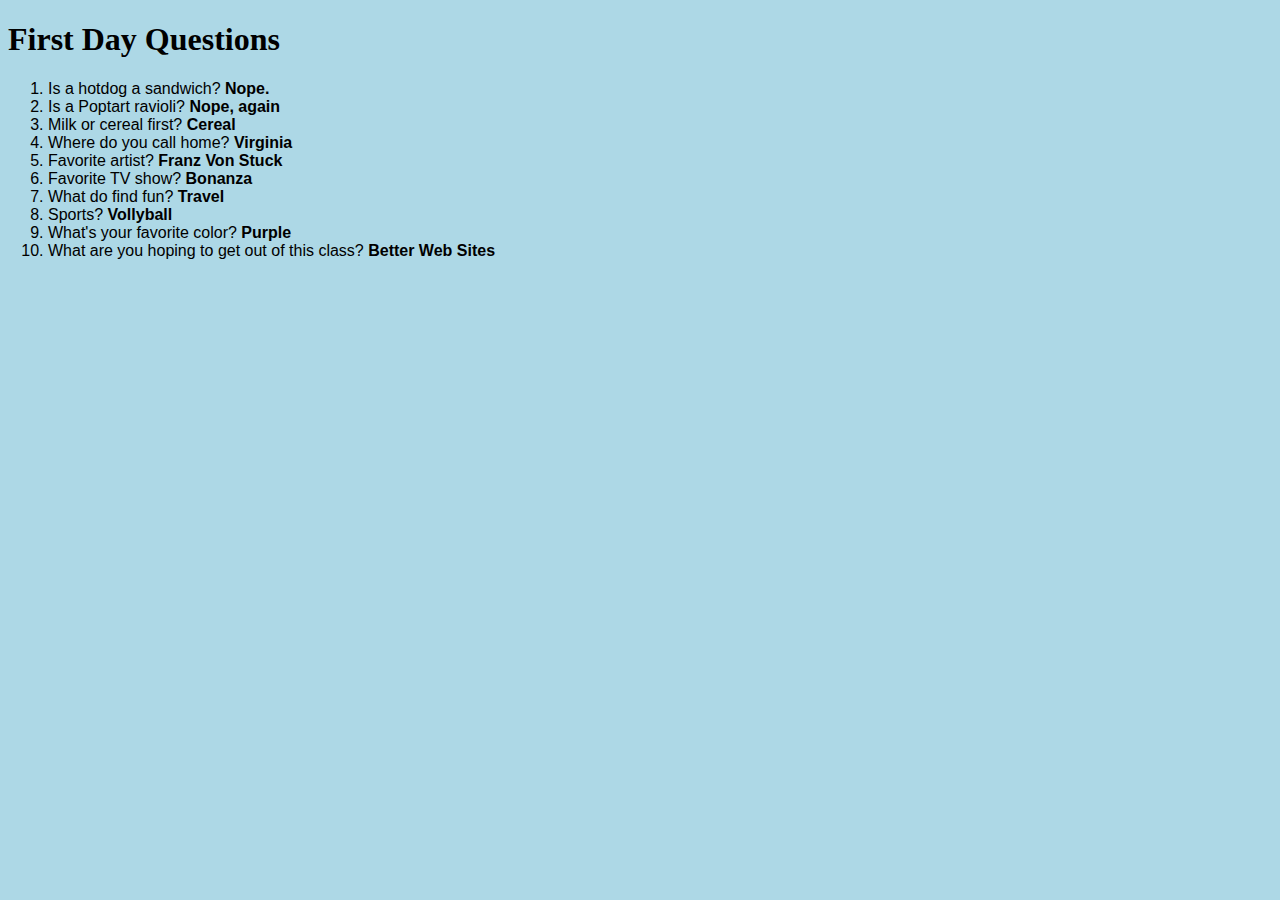
<file: Day1-Questions/Day1-Questions.html>
<!DOCTYPE html>
<html>
	<head>
		<title>My Website</title>
		<style>
			body {
				background-color: lightblue;
			}
			li {
				font-family: Verdana, Arial, Helvetica, san-serif;
			}
		</style>
	</head>
	<body>
		<!-- this is a heading -->
		<h1>First Day Questions</h1>
		<!-- this is an ordered list -->
		<ol>
			<li>Is a hotdog a sandwich? <B>Nope.</B></li>
			<li>Is a Poptart ravioli? <b>Nope, again</b></li>
			<li>Milk or cereal first? <b>Cereal</b></li>
			<li>Where do you call home? <b>Virginia</b></li>
			<li>Favorite artist? <b>Franz Von Stuck</b></li>
			<li>Favorite TV show? <b>Bonanza</b></li>
			<li>What do find fun? <b>Travel</b></li>
			<li>Sports? <b>Vollyball</b></li>
			<li>What's your favorite color? <b>Purple</b></li>
			<li>What are you hoping to get out of this class? <b>Better Web Sites</b></li>
		</ol>
	</body>
</html>
</file>
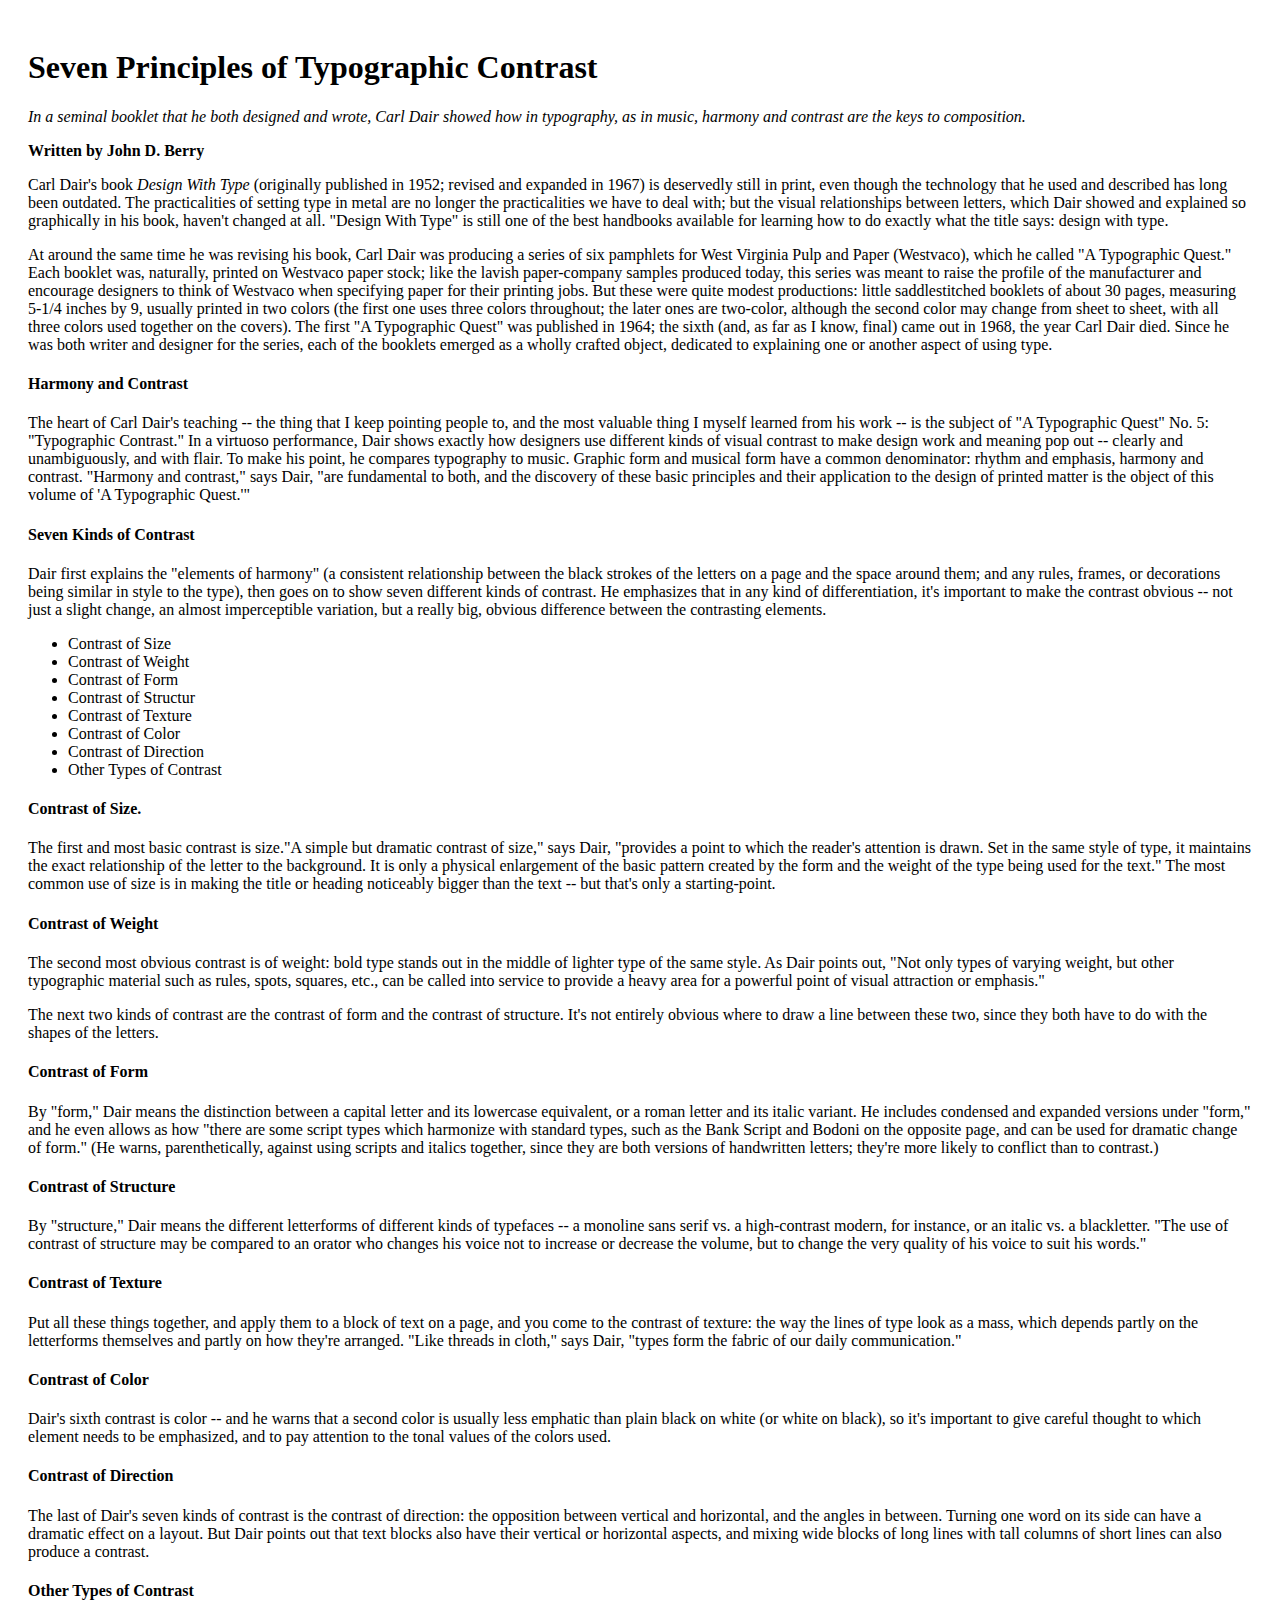
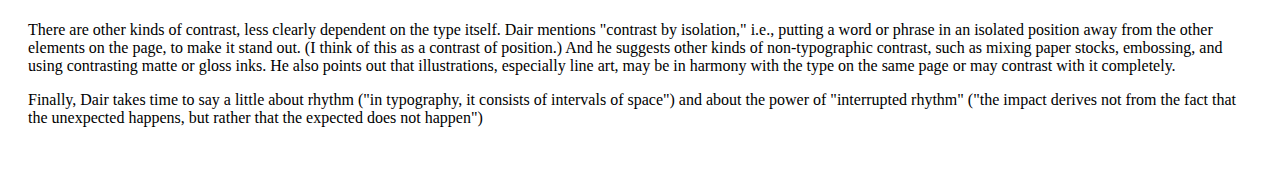
<file: Day2-Typography/Day2-Typography.html>
<!DOCTYPE HTML>
<HTML>
	<head>
		<title>Typographic Contrast - John D. Barry</title>
		<style>
				
				body 
						{bgcolor: "red"
						margin: 50 px 25px;
						margin-color: #6c819c;
						padding: 20px;
						border-color: gray}
				body 	{margin: 2em
						padding: 1em 2em;
						border-color: "blue"
						bgcolor=#6c819c;} 

				p 		{font-family: Garamond}	
		</style>

 
	</head>
	<body>
<h1>Seven Principles of Typographic Contrast</h1>


<p><i>In a seminal booklet that he both designed and wrote, Carl Dair showed how in typography, as in music, harmony and contrast are the keys to composition.</i></p>
<p><b>Written by John D. Berry</b></p>
<p>Carl Dair's book <i>Design With Type</i> (originally published in 1952; revised and expanded in 1967) is deservedly still in print, even though the technology that he used and described has long been outdated. The practicalities of setting type in metal are no longer the practicalities we have to deal with; but the visual relationships between letters, which Dair showed and explained so graphically in his book, haven't changed at all. "Design With Type" is still one of the best handbooks available for learning how to do exactly what the title says: design with type.</p>

<p>At around the same time he was revising his book, Carl Dair was producing a series of six pamphlets for West Virginia Pulp and Paper (Westvaco), which he called "A Typographic Quest." Each booklet was, naturally, printed on Westvaco paper stock; like the lavish paper-company samples produced today, this series was meant to raise the profile of the manufacturer and encourage designers to think of Westvaco when specifying paper for their printing jobs. But these were quite modest productions: little saddlestitched booklets of about 30 pages, measuring 5-1/4 inches by 9, usually printed in two colors (the first one uses three colors throughout; the later ones are two-color, although the second color may change from sheet to sheet, with all three colors used together on the covers). The first "A Typographic Quest" was published in 1964; the sixth (and, as far as I know, final) came out in 1968, the year Carl Dair died. Since he was both writer and designer for the series, each of the booklets emerged as a wholly crafted object, dedicated to explaining one or another aspect of using type.</p>

<h4>Harmony and Contrast</h4>

The heart of Carl Dair's teaching -- the thing that I keep pointing people to, and the most valuable thing I myself learned from his work -- is the subject of "A Typographic Quest" No. 5: "Typographic Contrast." In a virtuoso performance, Dair shows exactly how designers use different kinds of visual contrast to make design work and meaning pop out -- clearly and unambiguously, and with flair. To make his point, he compares typography to music.

Graphic form and musical form have a common denominator: rhythm and emphasis, harmony and contrast. "Harmony and contrast," says Dair, "are fundamental to both, and the discovery of these basic principles and their application to the design of printed matter is the object of this volume of 'A Typographic Quest.'"

<h4>Seven Kinds of Contrast</h4>

Dair first explains the "elements of harmony" (a consistent relationship between the black strokes of the letters on a page and the space around them; and any rules, frames, or decorations being similar in style to the type), then goes on to show seven different kinds of contrast. He emphasizes that in any kind of differentiation, it's important to make the contrast obvious -- not just a slight change, an almost imperceptible variation, but a really big, obvious difference between the contrasting elements.

<ul>
<li>Contrast of Size</li>
<li>Contrast of Weight</li>
<li>Contrast of Form</li>
<li>Contrast of Structur</li>
<li>Contrast of Texture</li>
<li>Contrast of Color</li>
<li>Contrast of Direction</li>
<li>Other Types of Contrast</li>
</ul>

<h4>Contrast of Size.</h4>
<p> The first and most basic contrast is size."A simple but dramatic contrast of size," says Dair, "provides a point to which the reader's attention is drawn. Set in the same style of type, it maintains the exact relationship of the letter to the background. It is only a physical enlargement of the basic pattern created by the form and the weight of the type being used for the text." The most common use of size is in making the title or heading noticeably bigger than the text -- but that's only a starting-point.</p>

<h4>Contrast of Weight</h4>

<p>The second most obvious contrast is of weight: bold type stands out in the middle of lighter type of the same style. As Dair points out, "Not only types of varying weight, but other typographic material such as rules, spots, squares, etc., can be called into service to provide a heavy area for a powerful point of visual attraction or emphasis."</p>

<p>The next two kinds of contrast are the contrast of form and the contrast of structure. It's not entirely obvious where to draw a line between these two, since they both have to do with the shapes of the letters.</p>

<h4>Contrast of Form</h4>

<p>By "form," Dair means the distinction between a capital letter and its lowercase equivalent, or a roman letter and its italic variant. He includes condensed and expanded versions under "form," and he even allows as how "there are some script types which harmonize with standard types, such as the Bank Script and Bodoni on the opposite page, and can be used for dramatic change of form." (He warns, parenthetically, against using scripts and italics together, since they are both versions of handwritten letters; they're more likely to conflict than to contrast.)</p>

<h4>Contrast of Structure</h4>

<p>By "structure," Dair means the different letterforms of different kinds of typefaces -- a monoline sans serif vs. a high-contrast modern, for instance, or an italic vs. a blackletter. "The use of contrast of structure may be compared to an orator who changes his voice not to increase or decrease the volume, but to change the very quality of his voice to suit his words."</p>

<h4>Contrast of Texture</h4>

<p>Put all these things together, and apply them to a block of text on a page, and you come to the contrast of texture: the way the lines of type look as a mass, which depends partly on the letterforms themselves and partly on how they're arranged. "Like threads in cloth," says Dair, "types form the fabric of our daily communication."</p>

<h4>Contrast of Color</h4>

<p>Dair's sixth contrast is color -- and he warns that a second color is usually less emphatic than plain black on white (or white on black), so it's important to give careful thought to which element needs to be emphasized, and to pay attention to the tonal values of the colors used.</p>

<h4>Contrast of Direction</h4>

<p>The last of Dair's seven kinds of contrast is the contrast of direction: the opposition between vertical and horizontal, and the angles in between. Turning one word on its side can have a dramatic effect on a layout. But Dair points out that text blocks also have their vertical or horizontal aspects, and mixing wide blocks of long lines with tall columns of short lines can also produce a contrast.</p>

<h4>Other Types of Contrast</h4>

<p>There are other kinds of contrast, less clearly dependent on the type itself. Dair mentions "contrast by isolation," i.e., putting a word or phrase in an isolated position away from the other elements on the page, to make it stand out. (I think of this as a contrast of position.) And he suggests other kinds of non-typographic contrast, such as mixing paper stocks, embossing, and using contrasting matte or gloss inks. He also points out that illustrations, especially line art, may be in harmony with the type on the same page or may contrast with it completely.

<p>Finally, Dair takes time to say a little about rhythm ("in typography, it consists of intervals of space") and about the power of "interrupted rhythm" ("the impact derives not from the fact that the unexpected happens, but rather that the expected does not happen")</p>

	</body>
</HTML>
</file>
<file: Day5-Tennis Court with CSS/style.css>
ul {list-style-type: none;
	padding: 0;
	margin: 0;
}
a {
	font-size: 5vw;
color: red;
transition: 
color .5s ease;
}
a:hover {color: blue; }

			.double1,  
			.single1, 
			.serve1, 
			.double2, 
			.single2, 
			.serve2, 			
			.double3, 
			.serve3, 		 
			.serve4, 
			{border: 5px solid gray;}

 				.double1 	{background-color: #458b00;
								width: 45px;
								height: 380px;
								position: absolute;
								top: 0px;
								left:0px; 
								border: 5px solid gray;}

				.single1 	{background-color: #66cd00;
								width: 270px;
								height: 175px; 
								position: absolute;
								top: 0px;
								left:50px; 
								border: 5px solid gray;}

				.serve1 	{background-color: #76ee00;
								width: 135px;
								height: 200px;
								position: absolute;
								top: 180px;
								left:50px; 
								border: 5px solid gray;}							
				.serve2 	{background-color: #76ee00;
								width: 135px;
								height: 200px;
								position: absolute;
								top: 180px;
								left:185px; 
								border: 5px solid gray;}							
 				.double2 	{background-color: #458b00;
								width: 45px;
								height: 380px;
								position: absolute;
								top: 0px;
								left: 320px; 
								border: 5px solid gray;}
	 			.double3 	{background-color: #458b00;
								width: 45px;
								height: 380px;
								position: absolute;
								top: 385px;
								left:0px; 
								border: 5px solid gray;}
				.serve3 	{background-color: #76ee00;
								width: 135px;
								height: 200px;
								position: absolute;
								top: 385px;
								left:50px; 
								border: 5px solid gray;}							
				.serve4 	{background-color: #76ee00;
								width: 130px;
								height: 200px;
								position: absolute;
								top: 385px;
								left:185px; 
								border: 5px solid gray;}							
				.double4 	{background-color: #458b00;
								width: 45px;
								height: 380px;
								position: absolute;
								top: 385px;
								left: 320px; 
								border: 5px solid gray;}
				.single2 	{background-color: #66cd00;
								width: 270px;
								height: 175px; 
								position: absolute;
								top: 590px;
								left:50px; 
								border: 5px solid gray;}
</file>
<file: css/ResourcesCSS.css>
body {
	font: 100%/1.4 Verdana, Arial, Helvetica, san-serif;
	background: #42413c;
	margin: 0;
	padding: 0;
	color: #000;
	float: left;
}
	h1, h2, h3, h4, h5, h6, p{
		margin-top:  0;
		padding-right: 15px;
		padding-left: 15px;
}





.banner {	
	width: 100vw;
	height: 40px;	
	background-color: yellow;
	margin: 0;
	text-align: center;
	padding: 5px;
}

.left {
	width: 200px;
	height: 95vh;	
	background-color: azure;
	margin: 0;
	position: absolute;
	top: 0px;
	left:0px; text-align: left;
	padding: 10px;
}
.centered {
	width:400px;
	height: 90vh;
	background-color: blue;
	margin: 0;
	position: absolute;
	top: 40px;
	left: 200px; 
	text-align: center;
	padding: 25px;
	font-family: Verdana;
}
.bottom {	
	width: 90vh;
	height: 150px;
	background-color: red;
	margin: 0 auto;
	text-align: center;
	padding: 25px;
	font-family: "Times New Roman";
	}
</file>
